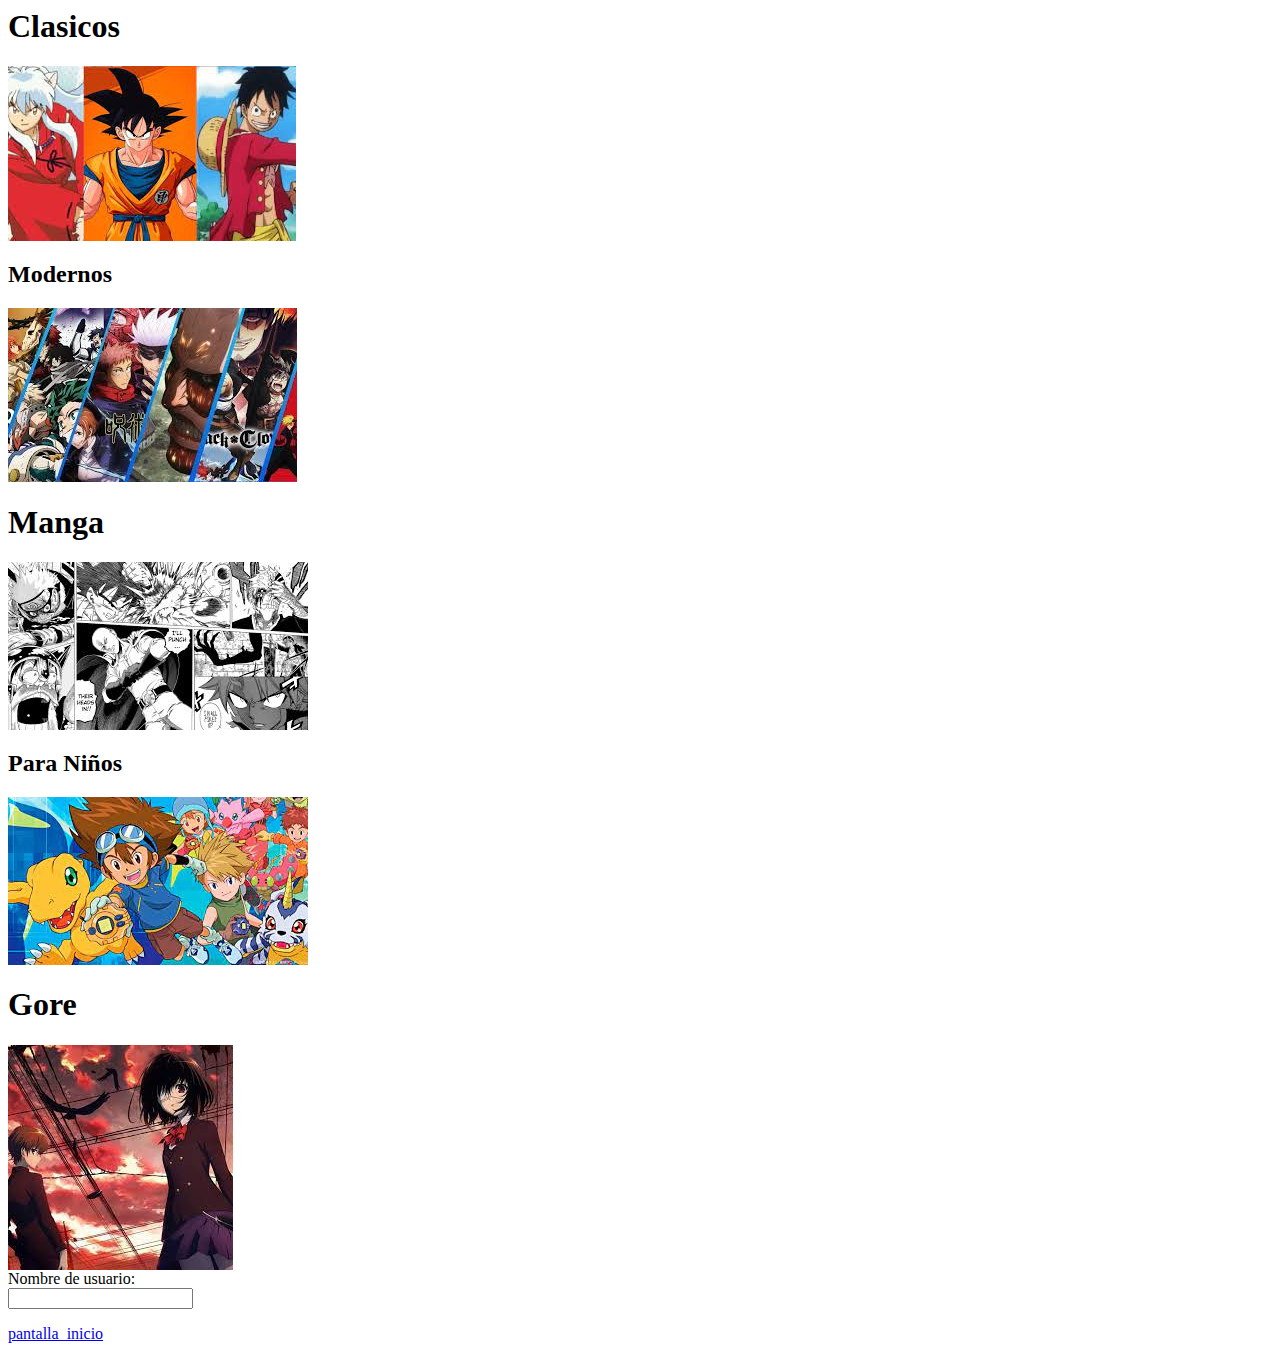
<file: Categorias.html>
<html>

<head>
    <title>TUS_PREFERENCIAS</title>
</head>

<body>
    <h1>Clasicos</h1>

    <img src="imagenes/foto1.jpg" alt="">


    <h2>Modernos</h2>

    <img src="imagenes/foto2.jpg" alt="">

    <h1>Manga</h1>

    <img src="imagenes/foto3.jpg" alt="">

    <h2>Para Niños</h2>

    <img src="imagenes/foto5.jpg" alt="">

    <h1>Gore</h1>

    <img src="imagenes/foto4.jpg" alt="">

    <form>
        <label for="fname">Nombre de usuario:</label><br> 
        <input type="text" id="fname" required="required" name="fname"><br>
         </form>

         

</body>

</body>

<a href="Pantalla de inicio.html">pantalla_inicio</a>


</body>

</html>
</file>
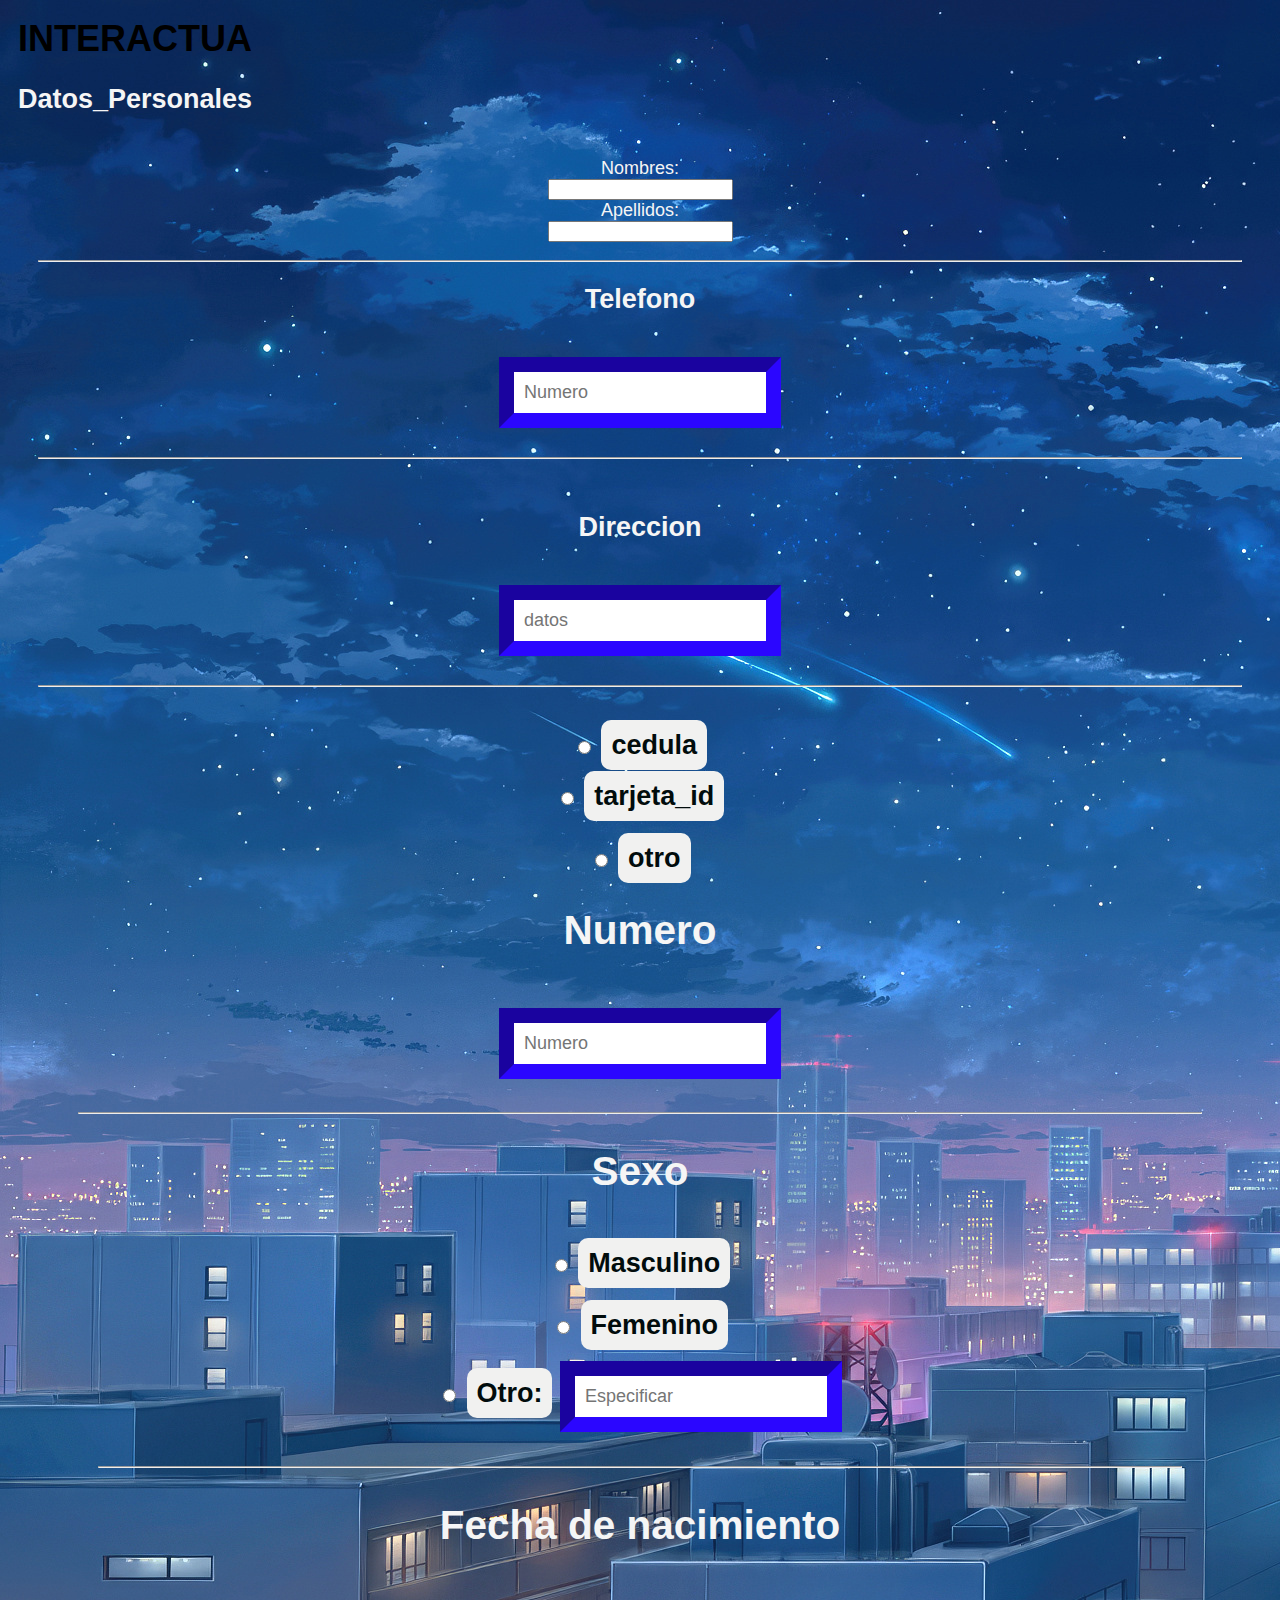
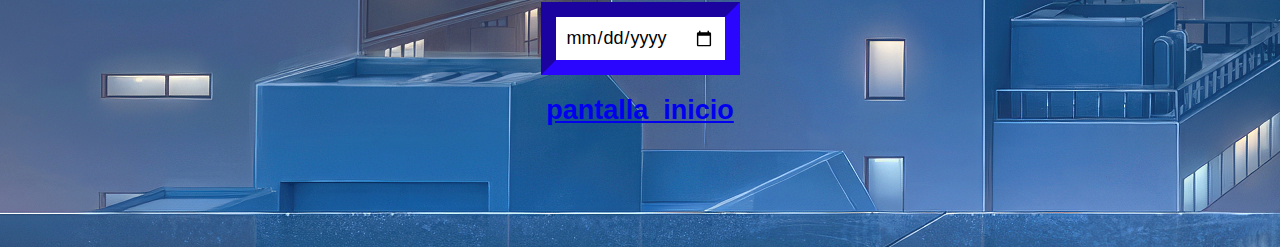
<file: Formulario.html>
<html>
<h1>INTERACTUA</h1> <div class="circulo"


<hr>
<h2 class="subtitle">Datos_Personales</h2>
<div class="space">

    <head>
        <link rel="icon" type="image/x-icon"href="deport">
        <meta charset="UTF-8">
        <meta name="viewport" content="width=decive-width">
        <title>Formulario</title>
        <link rel="stylesheet" href="styles.css">
    </head>

<div>
           <body>

            <body class="bordes">
            <body class="option">
            <body class="space">
            <body class="fondo.htm">
                
</div>             


             

    <form>
        <label for="fname">Nombres:</label><br> 
        <input type="text" id="fname" required="required" name="fname"><br>
        <label for="lname">Apellidos:</label><br>
        <input type="text" id="lname" name="lname">
      </form>
    
           
    
    <div>
        <hr>
<h2 class="subtitle"> Telefono</h2>

        <div class="space">
            <input type="tel" name="phone" placeholder="Numero" class="bordes">
          
        </div>
         <hr>
        <br>
        
        <h2>Direccion</h2>
       <div class="space">
        <input type="datos" name="number" placeholder="datos" class="bordes">

        </div>

        <hr>

        <h2 class="space">
            <input type="radio" id="cedula" value="cedula" name="documento">
            <label for="cedula" class="option">cedula</label>

            <div>
                <div class="space">
                    <input type="radio" id="psp" value="tarjeta_id" name="documento">
                    <label for="psp" class="option">tarjeta_id</label>
                    <br>
                    <br>
                    <input type="radio" id="psp" value="otro" name="documento">
                    <label for="psp" class="option">otro</label>
                    <br>
                    <h2 class="subtitle"> Numero</h2>
                    <div class="space">
                        <input type="tel" name="phone" placeholder="Numero" class="bordes">

            </div>

            <hr>
            <h2 class="subtitle">Sexo</h2>
            <div class="space">
                <input type="radio" id="man" value="Masculino" name="sex">
                <label for="man" class="option">Masculino</label>
                <br>
                <br>
                <input type="radio" id="man" value="Femenino" name="sex">
                <label for="man" class="option">Femenino</label>
                

                <div>
<div class="space">

    <input type="radio" id="otro" value="otro" name="sex">
    <label for="otro" class="option">Otro:</label>

    <input type="text" id="Otro" name="cual" placeholder="Especificar" class="bordes">
    </div>

    <hr>
    <h2 class="subtitle">Fecha de nacimiento</h2>
    <div class="space">

        <input type="date" name="date" class="bordes">
    </div>
    <style>
        body {
           background-image: url(imagenes/d4.jpeg); 
           background-repeat: no-repeat;
        }
    </style>

</body>

   

    <a href="Pantalla de inicio.html">pantalla_inicio</a>

    </html>
</file>
<file: styles.css>
.bordes {
border-color: rgb(41, 6, 243);
border-width: 15px;
padding: 10px;
font-family: Arial, Helvetica, sans-serif;
font-size: large;
}

.option {
    background: rgb(241, 241, 240);
    padding: 10px;
    color:rgb(1, 12, 12);
    border-radius: 10px;
    
}

.space {
    padding: 20px;
    text-align: center;
}

.fondo {
    background-image: url(d4.jpeg);
    background-repeat: no-repeat;  
}

.circulo {
    color: whitesmoke;
    text-align: unset;
    
}
</file>
